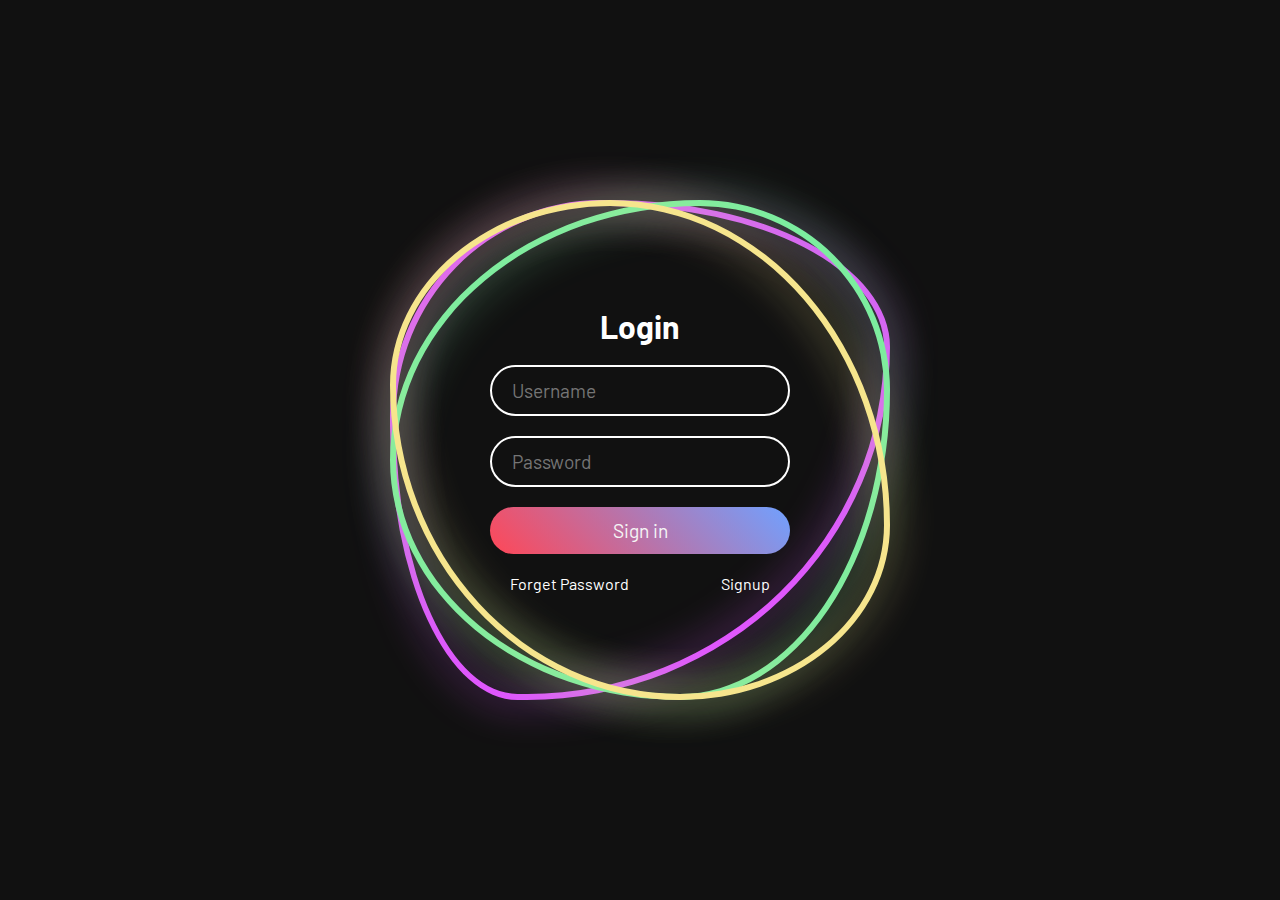
<file: index.html>
<!DOCTYPE html>
<html lang="en">
    <head>
        <meta charset="UTF-8">
        <meta http-equiv="X-UA-Compatible" content="IE=edge">
        <meta name="viewport" content="width=device-width, initail-scale=1.0">
        <link rel="stylesheet" href="style.css">
        <title>Login credentials</title>
    </head>
    <bdoy>
        <form method="post" action="profile.html" >
        <div class="container">
            <i style="--clr:#e056fd;"></i>
            <i style="--clr:#7bed9f;"></i>
            <i style="--clr:#f6e58d;"></i>
            <div class="login">
                <h2>Login</h2>
                <div class="inputBx">
                    <input type="text" name="username" placeholder="Username" required>
                </div>
                <div class="inputBx">
                    <input type="password" name="password" placeholder="Password" required>
                </div>
                <div class="inputBx">
                    <input type="submit" name="submit" value="Sign in">
                </div>
                <div class="links">
                    <a href="#">Forget Password</a>
                    <a href="#">Signup</a>
                </div>
            </div>
        </div>
        </form>
    </bdoy>
</html>
</file>
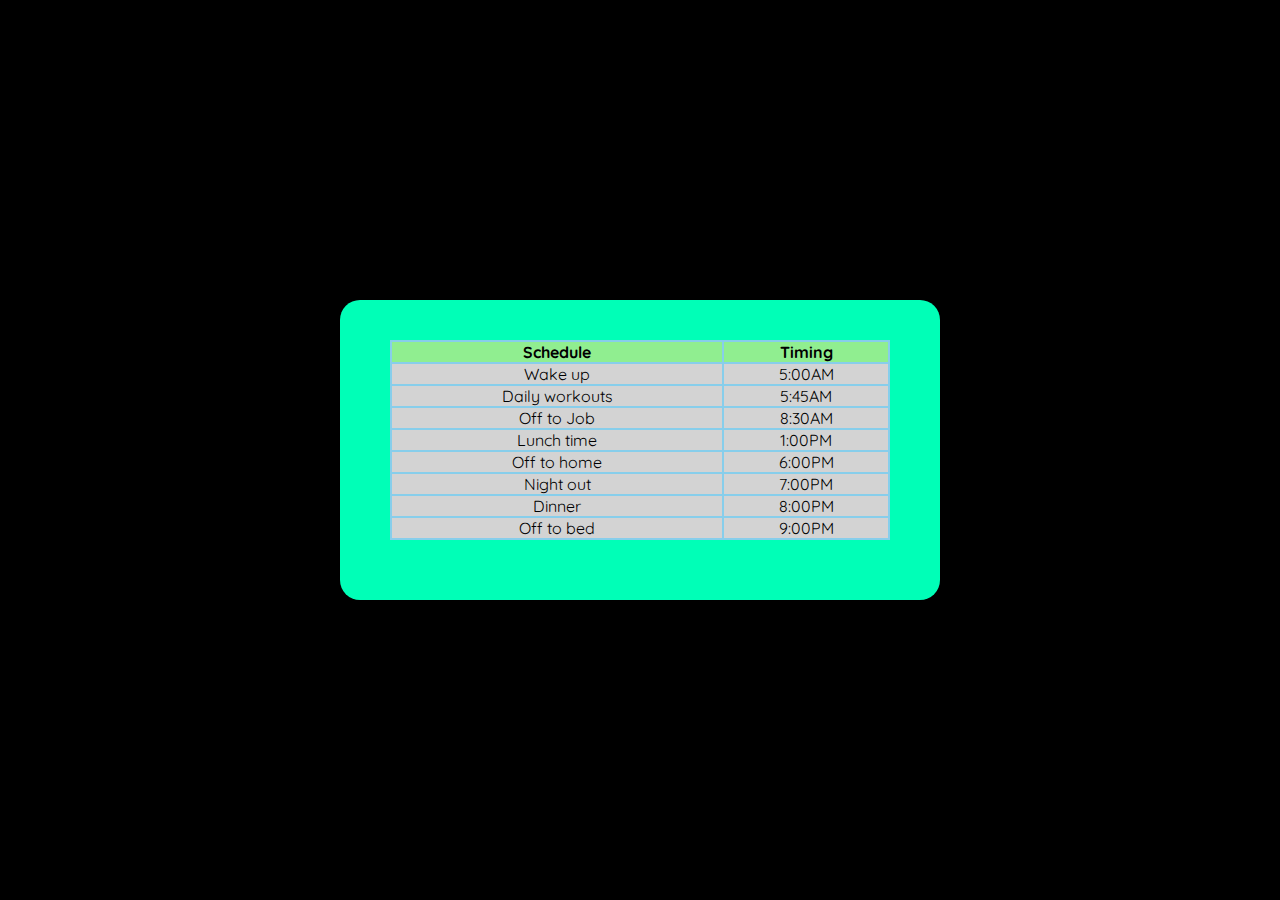
<file: friday.html>
<!DOCTYPE html>
<html>
    <head>
        <title>Thursday schedule by Srikanth</title>
        <style type="text/css">
            @import url('https://fonts.googleapis.com/css2?family=Quicksand:wght@400;600&display=swap');
*{
    font-family: 'Quicksand', sans-serif;
    margin: 0;
    padding: 0;
    box-sizing: border-box;
}
body {
    display: flex;
    justify-content: center;
    align-items: center;
    min-height: 100vh;
    background-color: black;
}
.schedule{
    position: relative;
    width: 600px;
    height: 300px;
    background-color: rgb(0, 255, 183);
    box-shadow: 0 0 30px #000000;
    border-radius: 20px;
    padding: 40px;
    overflow: hidden;
}
.schedule {
    animation: animate 1s linear infinite;
}
@keyframes animate {
    100%{
        filter: hue-rotate(360deg);
    }}
    .schedule table{
        text-align: center;
    margin-left: auto;
    margin-right: auto;
    margin-top:2cm;
    margin-top: auto;
    }
</style>
</head>
    <body>
        <div class="schedule">
            <form>
            <table bgcolor="skyblue" width="500">
                <tr bgcolor="lightgreen">
                    <th>Schedule</th>
                    <th>Timing</th>
                </tr>
                <tr bgcolor="lightgrey">
                    <td>Wake up</td><td>5:00AM</td>
                </tr>
                <tr bgcolor="lightgrey">
                    <td>Daily workouts</td><td>5:45AM</td>
                </tr>
                <tr bgcolor="lightgrey">
                    <td>Off to Job</td><td>8:30AM</td>
                </tr>
                <tr bgcolor="lightgrey">
                    <td>Lunch time</td><td>1:00PM</td>
                </tr>
                <tr bgcolor="lightgrey">
                    <td>Off to home</td><td>6:00PM</td>
                </tr>
                <tr bgcolor="lightgrey">
                    <td>Night out</td><td>7:00PM</td>
                </tr>
                <tr bgcolor="lightgrey">
                    <td>Dinner</td><td>8:00PM</td>
                </tr>
                <tr bgcolor="lightgrey">
                    <td>Off to bed</td><td>9:00PM</td>
                </tr>
            </table>
            </form>
        </div>
    </body>
</html>
</file>
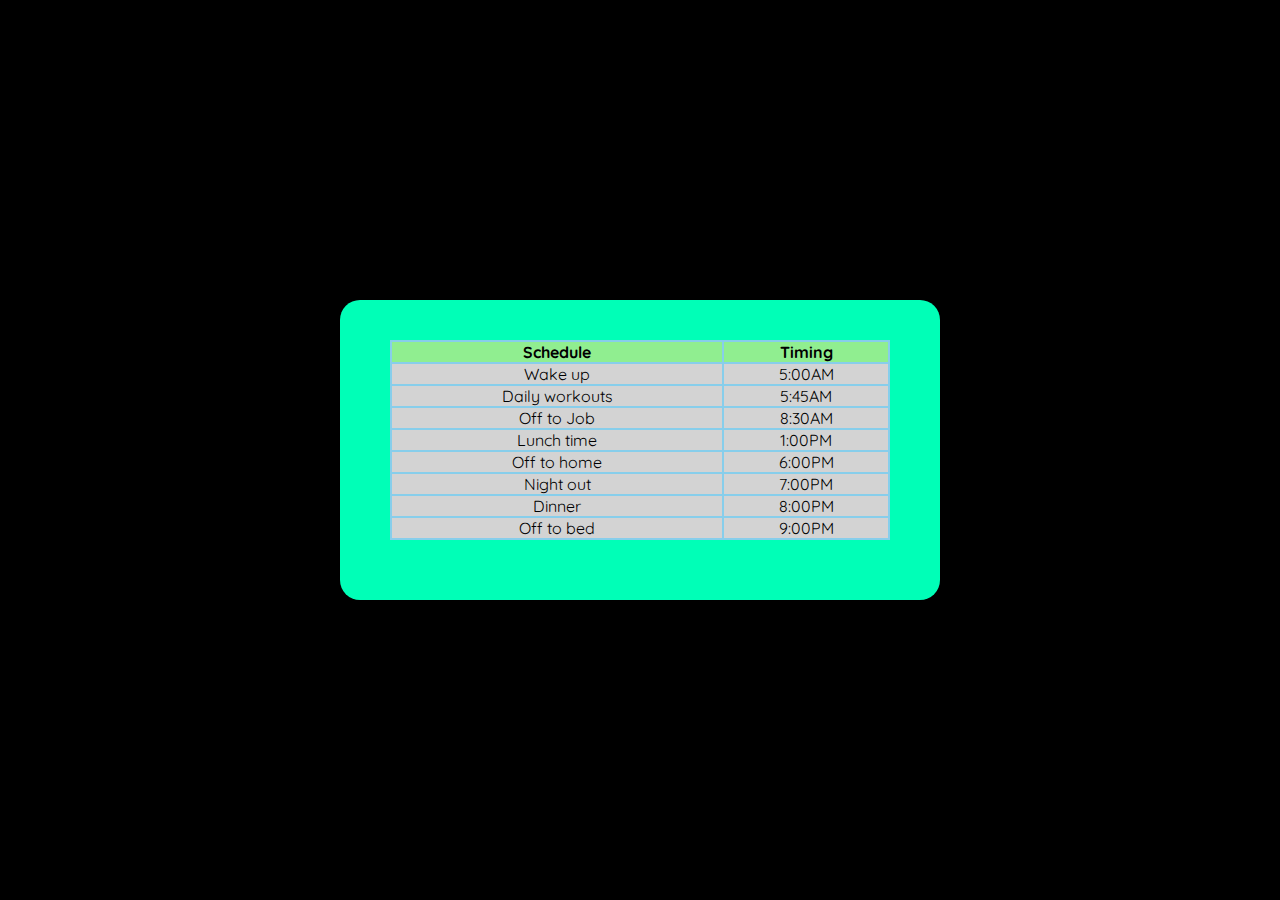
<file: monday.html>
<!DOCTYPE html>
<html>
    <head>
        <title>Monday schedule by Srikanth</title>
        <style type="text/css">
            @import url('https://fonts.googleapis.com/css2?family=Quicksand:wght@400;600&display=swap');
*{
    font-family: 'Quicksand', sans-serif;
    margin: 0;
    padding: 0;
    box-sizing: border-box;
}
body {
    display: flex;
    justify-content: center;
    align-items: center;
    min-height: 100vh;
    background-color: black;
}
.schedule{
    position: relative;
    width: 600px;
    height: 300px;
    background-color: rgb(0, 255, 183);
    box-shadow: 0 0 30px #000000;
    border-radius: 20px;
    padding: 40px;
    overflow: hidden;
}
.schedule {
    animation: animate 1s linear infinite;
}
@keyframes animate {
    100%{
        filter: hue-rotate(360deg);
    }}
    .schedule table{
        text-align: center;
    margin-left: auto;
    margin-right: auto;
    margin-top:2cm;
    margin-top: auto;
    }
</style>
</head>
    <body>
        <div class="schedule">
            <form>
            <table bgcolor="skyblue" width="500">
                <tr bgcolor="lightgreen">
                    <th>Schedule</th>
                    <th>Timing</th>
                </tr>
                <tr bgcolor="lightgrey">
                    <td>Wake up</td><td>5:00AM</td>
                </tr>
                <tr bgcolor="lightgrey">
                    <td>Daily workouts</td><td>5:45AM</td>
                </tr>
                <tr bgcolor="lightgrey">
                    <td>Off to Job</td><td>8:30AM</td>
                </tr>
                <tr bgcolor="lightgrey">
                    <td>Lunch time</td><td>1:00PM</td>
                </tr>
                <tr bgcolor="lightgrey">
                    <td>Off to home</td><td>6:00PM</td>
                </tr>
                <tr bgcolor="lightgrey">
                    <td>Night out</td><td>7:00PM</td>
                </tr>
                <tr bgcolor="lightgrey">
                    <td>Dinner</td><td>8:00PM</td>
                </tr>
                <tr bgcolor="lightgrey">
                    <td>Off to bed</td><td>9:00PM</td>
                </tr>
            </table>
            </form>
        </div>
    </body>
</html>
</file>
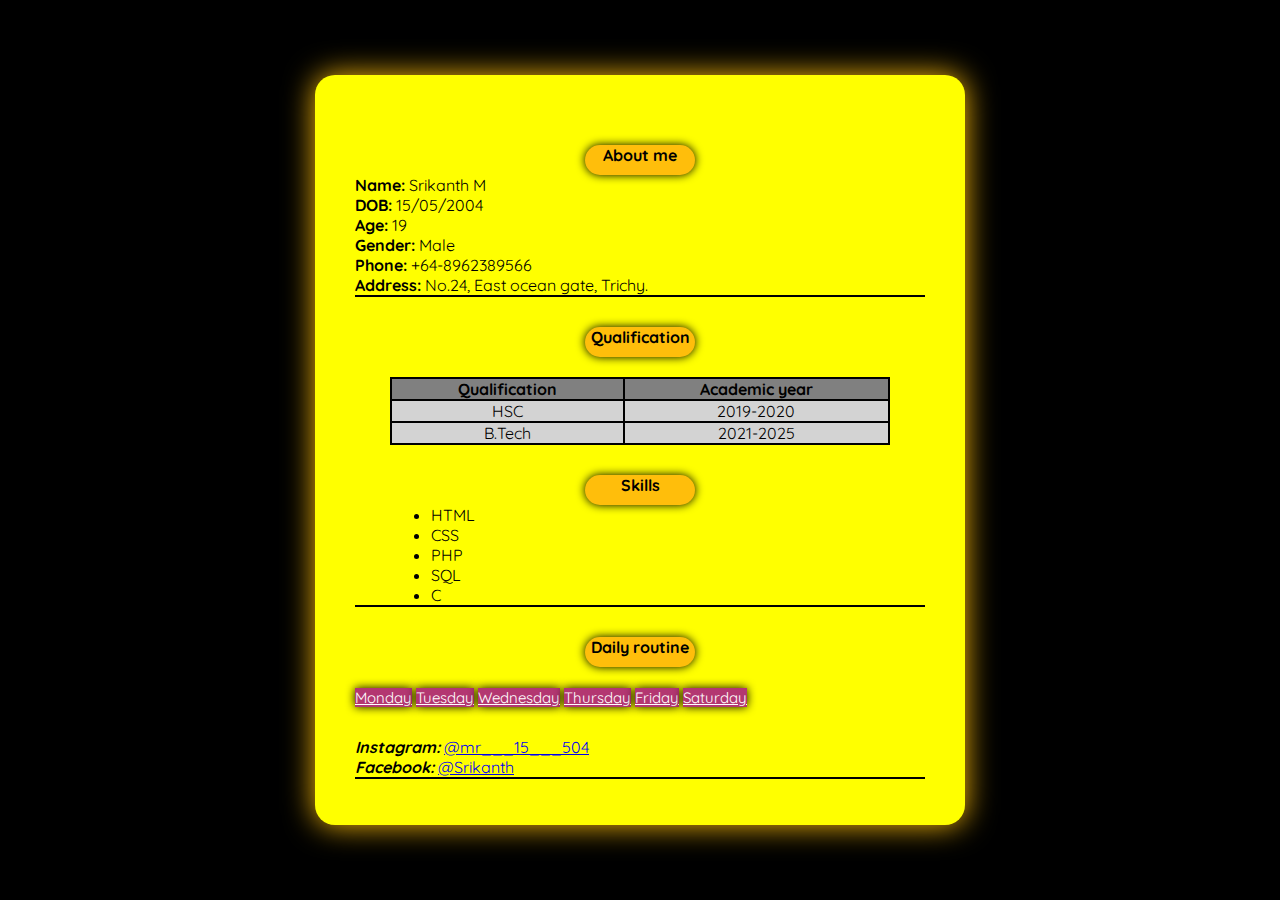
<file: profile.html>
<!DOCTYPE html>
<html lang="en">
    <head>
        <meta charset="utf-8">
        <meta http-equiv="X-UA-Compatible" content="IE=edge">
        <meta name="viewport" content="width=device-width, initial-scale=1.0">
        <title>Profile portfolio</title>
        <style type="text/css">
            @import url('https://fonts.googleapis.com/css2?family=Quicksand:wght@400;600&display=swap');
*{
    font-family: 'Quicksand', sans-serif;
    margin: 0;
    padding: 0;
    box-sizing: border-box;
}
body {
    display: flex;
    justify-content: center;
    align-items: center;
    min-height: 100vh;
    background-color: black;
}
.port {
    position: relative;
    width: 650px;
    height: 750px;
    background-color: yellow;
    box-shadow: 0 0 30px #ffbe0b;
    border-radius: 20px;
    padding: 40px;
    overflow: hidden;
}
.port {
    animation: animate 1s linear infinite;
}
@keyframes animate {
    100%{
        filter: hue-rotate(360deg);
    }
}
.form-port{
    display: flex;
    justify-content: center;
    align-items: center;
    width: 100%;
    height: 100%;
    transition: 1s ease-in-out;
}
.button     a {
    position: relative;
    width: 120px;
    height: 40px;
    background: #B33771;
    box-shadow: 0 0 10px black;
    font-size: 15px;
    color: white;
    cursor: pointer;
    align: center;
}
.aboutme {
    position: relative;
    margin: 30px 0;
    border-bottom: 2px solid black;
}
.qualification {
    position: relative;
}
.skills {
    position: relative;
    margin: 30px 0;
    border-bottom: 2px solid black;
}
.profile {
    position: relative;
    margin: 30px 0;
    border-bottom: 2px solid black;
}
.aboutme h2{
    text-align: center;
}
.qualification h2{
    text-align: center;
}
.skills h2{
    text-align: center;
}
h2 {
    text-align: center;
    position: relative;
    width: 110px;
    height: 30px;
    background: #ffbe0b;
    box-shadow: 0 0 10px black;
    font-size: 16px;
    color: black;
    font-weight: 500;    border: none;
    border-radius: 30px;
    outline: none;
    text-align: center;
    margin-left: auto;
    margin-right: auto;
}
.qualification table{
    text-align: center;
    margin-left: auto;
    margin-right: auto;
}
.skills ul
{
    margin-left: 2cm;
}

        </style>
    </head>
    <body>
        <div class="port"><form>
            <div class="aboutme">
                <h2><b>About me</b></h2>
                <label><b>Name: </b>Srikanth M</label><br>
                <label><b>DOB: </b>15/05/2004</label><br>
                <label><b>Age: </b>19</label><br>
                <label><b>Gender: </b>Male</label><br>
                <label><b>Phone: </b>+64-8962389566</label><br>
                <label><b>Address: </b>No.24, East ocean gate, Trichy.</label><br>
            </div>
            <div class="qualification">
                <h2><b>Qualification</b></h2><br>
                <table bgcolor="black" width="500">
                    <tr bgcolor="grey">
                        <th>Qualification</th>
                        <th>Academic year</th>
                    </tr>
                    <tr bgcolor="lightgrey">
                        <td>HSC</td>
                        <td>2019-2020</td>
                    </tr>
                    <tr bgcolor="lightgrey">
                        <td>B.Tech</td>
                        <td>2021-2025</td>
                    </tr>
                </table>
            </div>
            <div class="skills">
                <h2><b>Skills</b></h2>
                <ul>
                    <li>HTML</li>
                    <li>CSS</li>
                    <li>PHP</li>
                    <li>SQL</li>
                    <li>C</li>
                </ul>
            </div>
                <h2><b>Daily routine</b></h2><br>
                <div class="button">
                <a href="monday.html">Monday</a>
                <a href="tuesday.html">Tuesday</a>
                <a href="wednesday.html">Wednesday</a>
                <a href="thursday.html">Thursday</a>
                <a href="friday.html">Friday</a>
                <a href="saturday.html">Saturday</a>
            </div>
            <div class="profile">
                <label><b><i>Instagram:   </i></b></label><a href="https://www.instagram.com/mr___15___504/" target="blank">@mr___15___504</a><br>
                <label><b><i>Facebook:   </i></b></label><a href="https://www.facebook.com/profile.php?id=100082407245413" target="blank">@Srikanth</a>
            </div>
        </form>
        </div>
    </body>
</html>
</file>
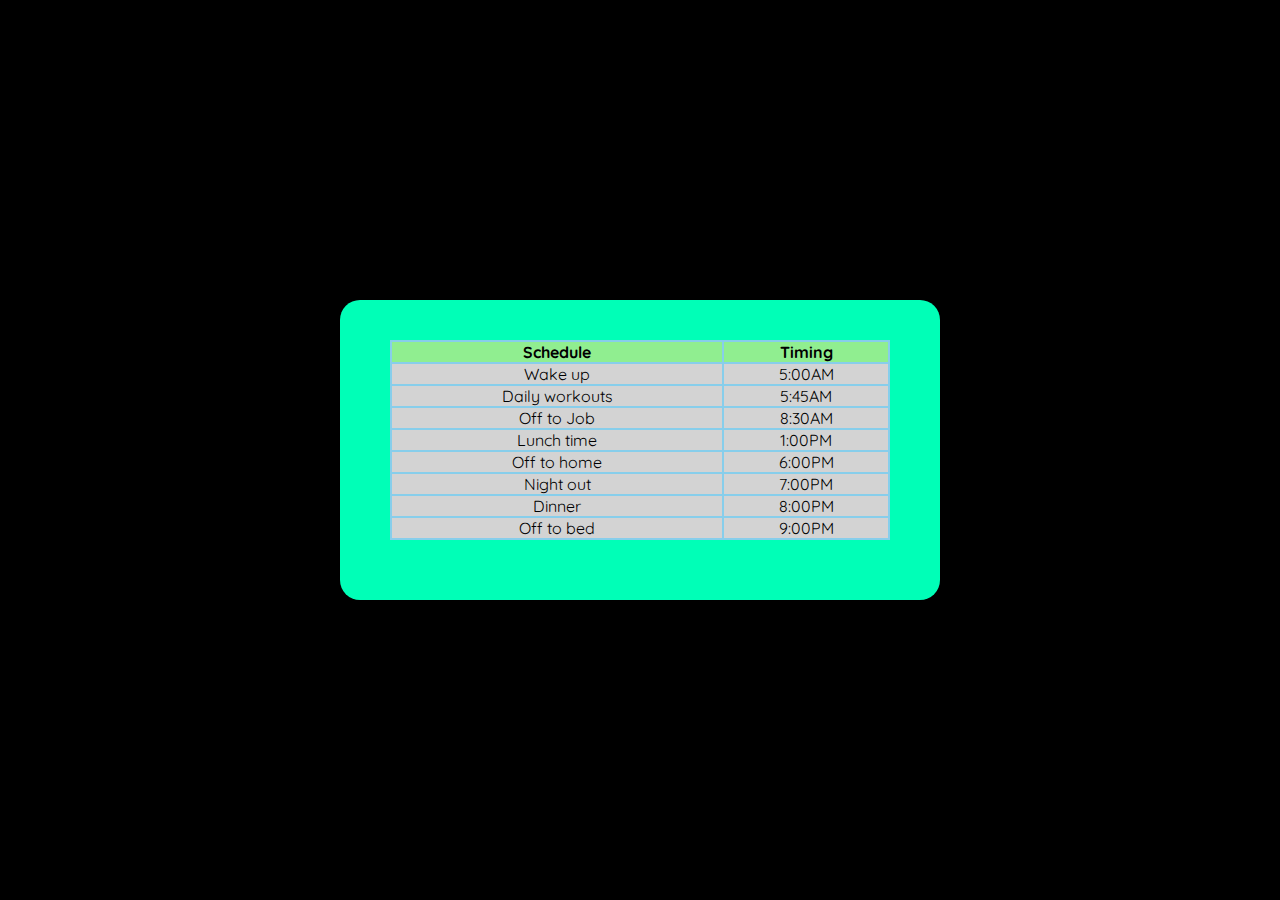
<file: saturday.html>
<!DOCTYPE html>
<html>
    <head>
        <title>Saturday schedule by Srikanth</title>
        <style type="text/css">
            @import url('https://fonts.googleapis.com/css2?family=Quicksand:wght@400;600&display=swap');
*{
    font-family: 'Quicksand', sans-serif;
    margin: 0;
    padding: 0;
    box-sizing: border-box;
}
body {
    display: flex;
    justify-content: center;
    align-items: center;
    min-height: 100vh;
    background-color: black;
}
.schedule{
    position: relative;
    width: 600px;
    height: 300px;
    background-color: rgb(0, 255, 183);
    box-shadow: 0 0 30px #000000;
    border-radius: 20px;
    padding: 40px;
    overflow: hidden;
}
.schedule {
    animation: animate 1s linear infinite;
}
@keyframes animate {
    100%{
        filter: hue-rotate(360deg);
    }}
    .schedule table{
        text-align: center;
    margin-left: auto;
    margin-right: auto;
    margin-top:2cm;
    margin-top: auto;
    }
</style>
</head>
    <body>
        <div class="schedule">
            <form>
            <table bgcolor="skyblue" width="500">
                <tr bgcolor="lightgreen">
                    <th>Schedule</th>
                    <th>Timing</th>
                </tr>
                <tr bgcolor="lightgrey">
                    <td>Wake up</td><td>5:00AM</td>
                </tr>
                <tr bgcolor="lightgrey">
                    <td>Daily workouts</td><td>5:45AM</td>
                </tr>
                <tr bgcolor="lightgrey">
                    <td>Off to Job</td><td>8:30AM</td>
                </tr>
                <tr bgcolor="lightgrey">
                    <td>Lunch time</td><td>1:00PM</td>
                </tr>
                <tr bgcolor="lightgrey">
                    <td>Off to home</td><td>6:00PM</td>
                </tr>
                <tr bgcolor="lightgrey">
                    <td>Night out</td><td>7:00PM</td>
                </tr>
                <tr bgcolor="lightgrey">
                    <td>Dinner</td><td>8:00PM</td>
                </tr>
                <tr bgcolor="lightgrey">
                    <td>Off to bed</td><td>9:00PM</td>
                </tr>
            </table>
            </form>
        </div>
    </body>
</html>
</file>
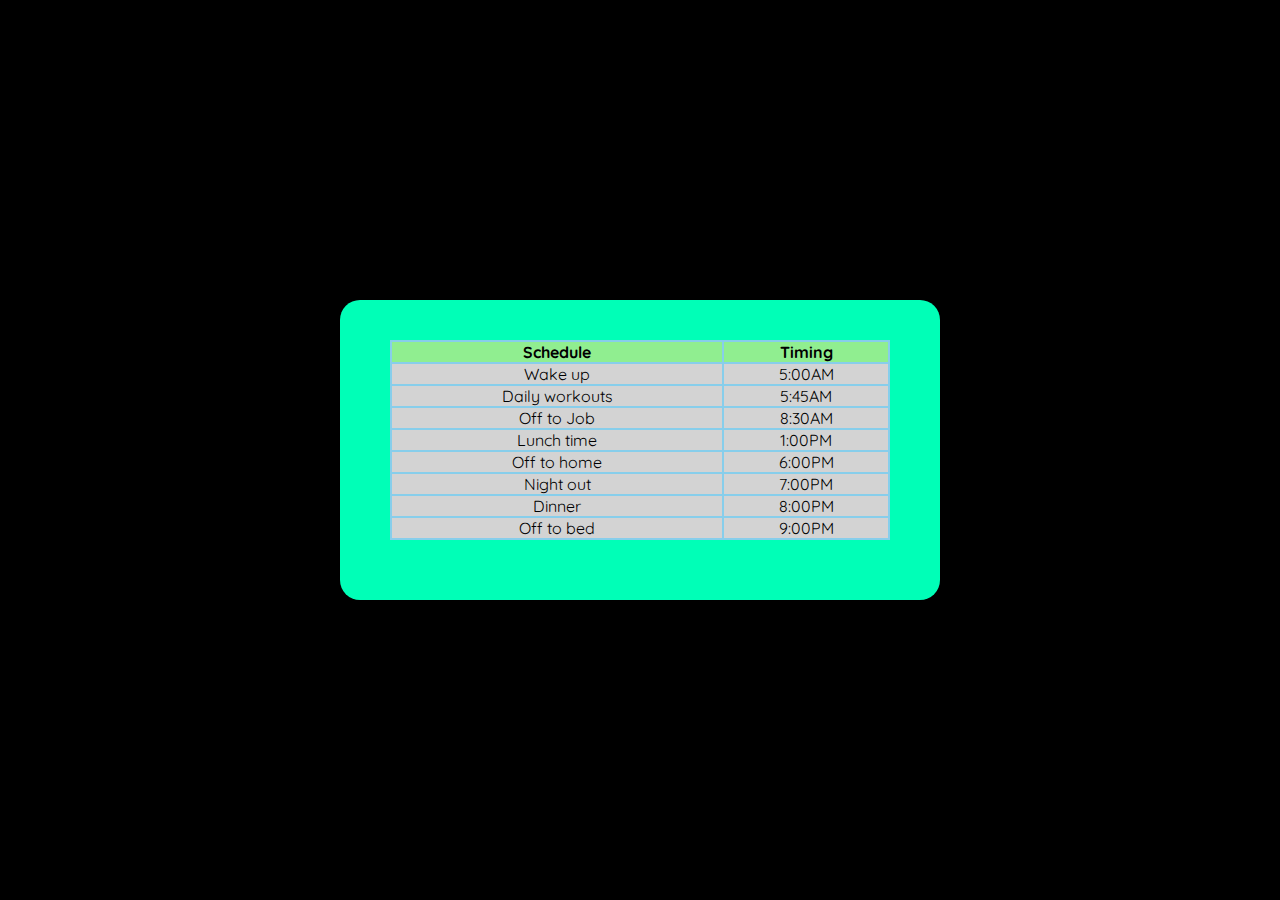
<file: tuesday.html>
<!DOCTYPE html>
<html>
    <head>
        <title>Tuesday schedule by Srikanth</title>
        <style type="text/css">
            @import url('https://fonts.googleapis.com/css2?family=Quicksand:wght@400;600&display=swap');
*{
    font-family: 'Quicksand', sans-serif;
    margin: 0;
    padding: 0;
    box-sizing: border-box;
}
body {
    display: flex;
    justify-content: center;
    align-items: center;
    min-height: 100vh;
    background-color: black;
}
.schedule{
    position: relative;
    width: 600px;
    height: 300px;
    background-color: rgb(0, 255, 183);
    box-shadow: 0 0 30px #000000;
    border-radius: 20px;
    padding: 40px;
    overflow: hidden;
}
.schedule {
    animation: animate 1s linear infinite;
}
@keyframes animate {
    100%{
        filter: hue-rotate(360deg);
    }}
    .schedule table{
        text-align: center;
    margin-left: auto;
    margin-right: auto;
    margin-top:2cm;
    margin-top: auto;
    }
</style>
</head>
    <body>
        <div class="schedule">
            <form>
            <table bgcolor="skyblue" width="500">
                <tr bgcolor="lightgreen">
                    <th>Schedule</th>
                    <th>Timing</th>
                </tr>
                <tr bgcolor="lightgrey">
                    <td>Wake up</td><td>5:00AM</td>
                </tr>
                <tr bgcolor="lightgrey">
                    <td>Daily workouts</td><td>5:45AM</td>
                </tr>
                <tr bgcolor="lightgrey">
                    <td>Off to Job</td><td>8:30AM</td>
                </tr>
                <tr bgcolor="lightgrey">
                    <td>Lunch time</td><td>1:00PM</td>
                </tr>
                <tr bgcolor="lightgrey">
                    <td>Off to home</td><td>6:00PM</td>
                </tr>
                <tr bgcolor="lightgrey">
                    <td>Night out</td><td>7:00PM</td>
                </tr>
                <tr bgcolor="lightgrey">
                    <td>Dinner</td><td>8:00PM</td>
                </tr>
                <tr bgcolor="lightgrey">
                    <td>Off to bed</td><td>9:00PM</td>
                </tr>
            </table>
            </form>
        </div>
    </body>
</html>
</file>
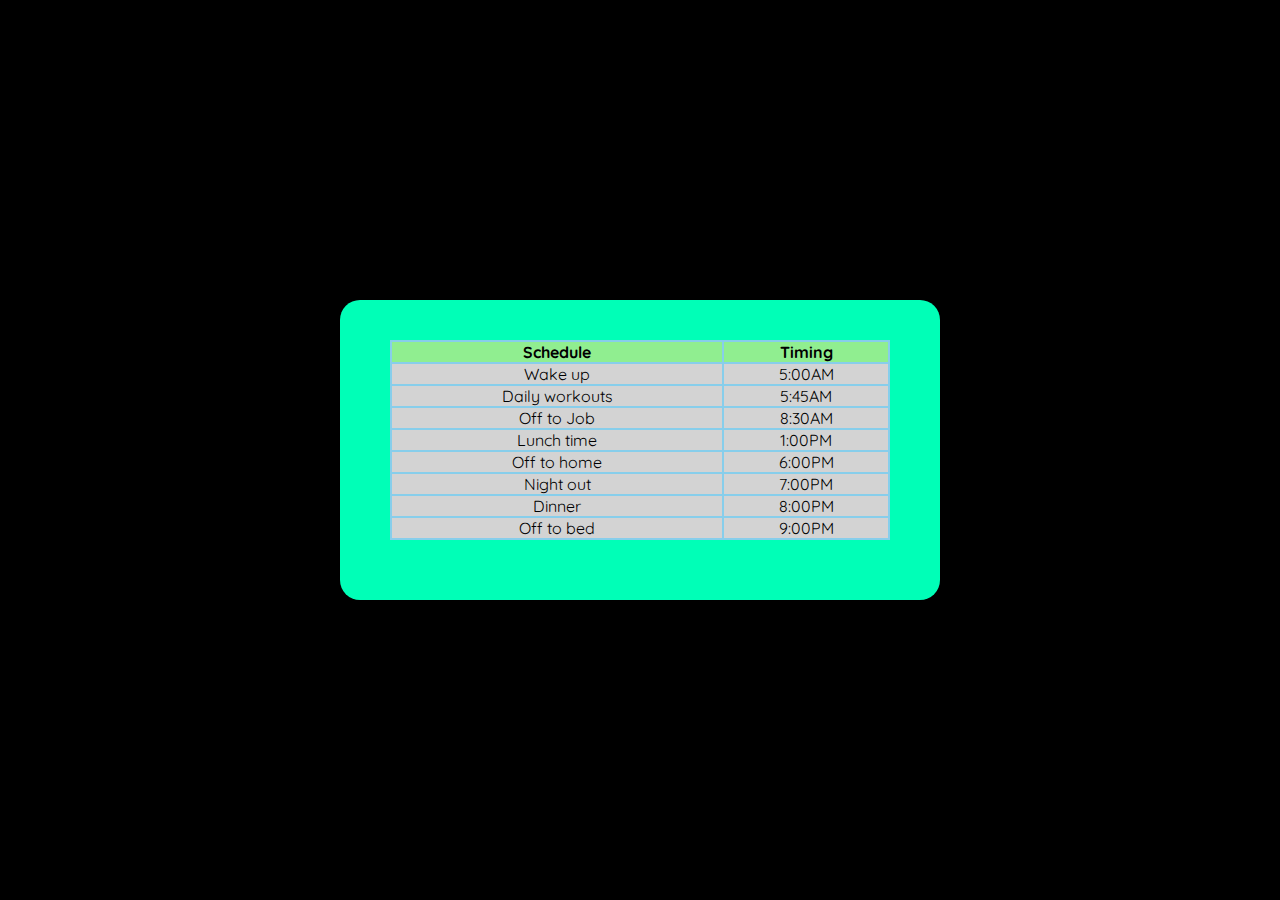
<file: wednesday.html>
<!DOCTYPE html>
<html>
    <head>
        <title>Wednesday schedule by Srikanth</title>
        <style type="text/css">
            @import url('https://fonts.googleapis.com/css2?family=Quicksand:wght@400;600&display=swap');
*{
    font-family: 'Quicksand', sans-serif;
    margin: 0;
    padding: 0;
    box-sizing: border-box;
}
body {
    display: flex;
    justify-content: center;
    align-items: center;
    min-height: 100vh;
    background-color: black;
}
.schedule{
    position: relative;
    width: 600px;
    height: 300px;
    background-color: rgb(0, 255, 183);
    box-shadow: 0 0 30px #000000;
    border-radius: 20px;
    padding: 40px;
    overflow: hidden;
}
.schedule {
    animation: animate 1s linear infinite;
}
@keyframes animate {
    100%{
        filter: hue-rotate(360deg);
    }}
    .schedule table{
        text-align: center;
    margin-left: auto;
    margin-right: auto;
    margin-top:2cm;
    margin-top: auto;
    }
</style>
</head>
    <body>
        <div class="schedule">
            <form>
            <table bgcolor="skyblue" width="500">
                <tr bgcolor="lightgreen">
                    <th>Schedule</th>
                    <th>Timing</th>
                </tr>
                <tr bgcolor="lightgrey">
                    <td>Wake up</td><td>5:00AM</td>
                </tr>
                <tr bgcolor="lightgrey">
                    <td>Daily workouts</td><td>5:45AM</td>
                </tr>
                <tr bgcolor="lightgrey">
                    <td>Off to Job</td><td>8:30AM</td>
                </tr>
                <tr bgcolor="lightgrey">
                    <td>Lunch time</td><td>1:00PM</td>
                </tr>
                <tr bgcolor="lightgrey">
                    <td>Off to home</td><td>6:00PM</td>
                </tr>
                <tr bgcolor="lightgrey">
                    <td>Night out</td><td>7:00PM</td>
                </tr>
                <tr bgcolor="lightgrey">
                    <td>Dinner</td><td>8:00PM</td>
                </tr>
                <tr bgcolor="lightgrey">
                    <td>Off to bed</td><td>9:00PM</td>
                </tr>
            </table>
            </form>
        </div>
    </body>
</html>
</file>
<file: style.css>
@import url('https://fonts.googleapis.com/css2?family=Barlow&display=swap');
*{
    margin: 0;
    padding: 0;
    box-sizing: border-box;
    font-family: 'Barlow', sans-serif;
}
body{
    display: flex;
    justify-content: center;
    align-items: center;
    min-height: 100vh;
    background-color: #111;
}
.container{
    position: relative;
    width: 500px;
    height: 500px;
    display: flex;
    justify-content: center;
    align-items: center;
}
.container i{
    position: absolute;
    inset: 0;
    border: 2px solid white;
    transition: 0.5s;
}
.container i:nth-child(1)
{
    border-radius: 43% 57% 74% 26% / 44% 30% 72% 56%;
    animation: animate 6s linear infinite;
}
.container i:nth-child(2)
{
    border-radius: 62% 38% 42% 58% / 52% 38% 62% 48%;
    animation: animate 4s linear infinite;
}
.container i:nth-child(3)
{
    border-radius: 44% 56% 42% 58% / 37% 65% 35% 63%;
    animation: animate2 5s reverse infinite;
}
@keyframes animate{
    0%
    {
        transform: rotate(0deg);
    }
    100%
    {
        transform: rotate(360deg);
    }
}
@keyframes animate2{
    0%
    {
        transform: rotate(360deg);
    }
    100%
    {
        transform: rotate(0deg);
    }
}
.container i{
    border: 6px solid var(--clr);
    filter: drop-shadow(0 0 20px var(--clr));
}
.container .login{
    position: absolute;
    width: 300px;
    height: 100%;
    display: flex;
    justify-content: center;
    align-items: center;
    flex-direction: column;
    gap: 20px;
}
.container .login h2{
    font-size: 2em;
    color: white;
}
.container .login .inputBx{
    position: relative;
    width: 100%;
}
.container .login .inputBx input{
    position: relative;
    width: 100%;
    padding: 12px 20px;
    background-color: transparent;
    border: 2px solid white;
    border-radius: 40px;
    font-size: 1.2em;
    color: whitesmoke;
    box-shadow: none;
    outline: none;
}
.container .login .inputBx input::placeholder
{
    color: rgba(red, green, blue, alpha);
}
.container .login .inputBx input[type="submit"]
{
    background: linear-gradient(45deg,#ff4757,#70a1ff);
    border: none;
    cursor: pointer;
    font-size: 1.2em;
}
.container .login .links{
    position: relative;
    width: 100%;
    display: flex;
    justify-content: space-between;
    align-items: center;
    padding: 0 20px;
}
.container .login .links a{
    color: white;
    text-decoration: none;
}
</file>
